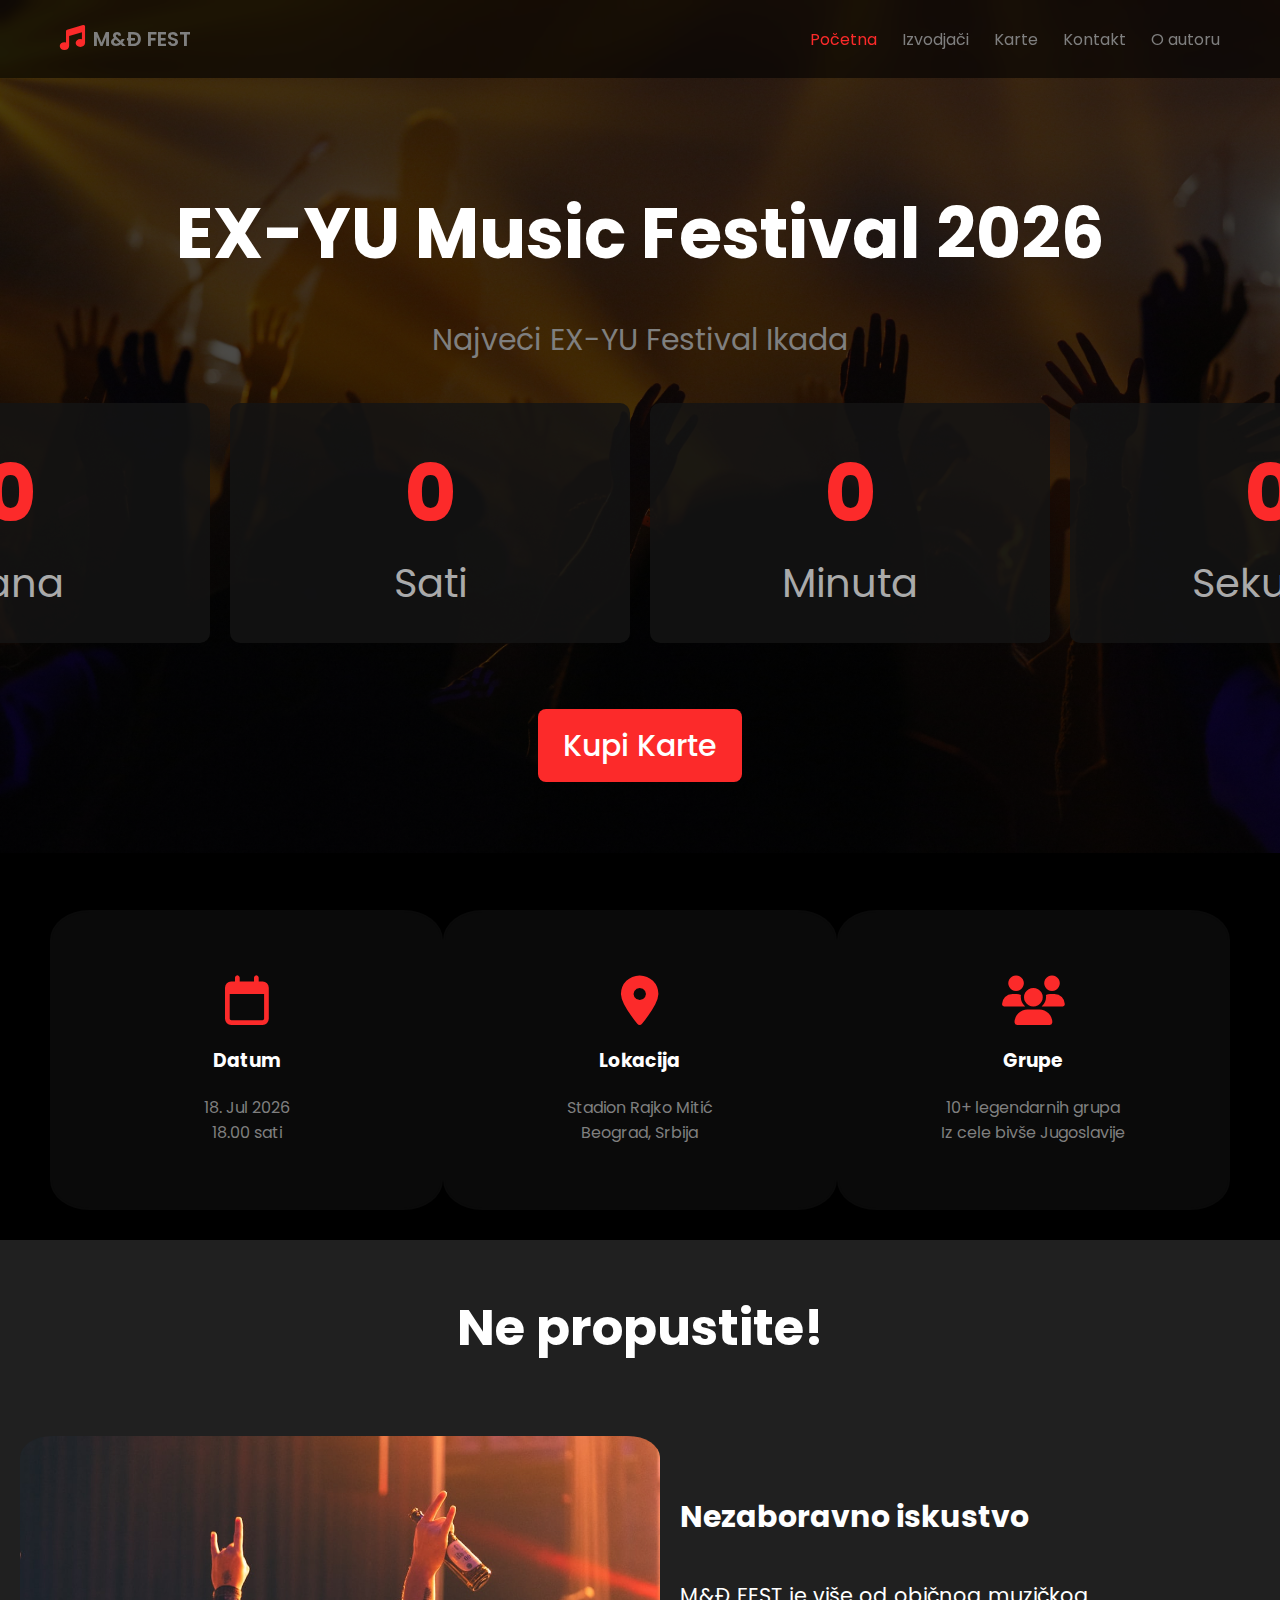
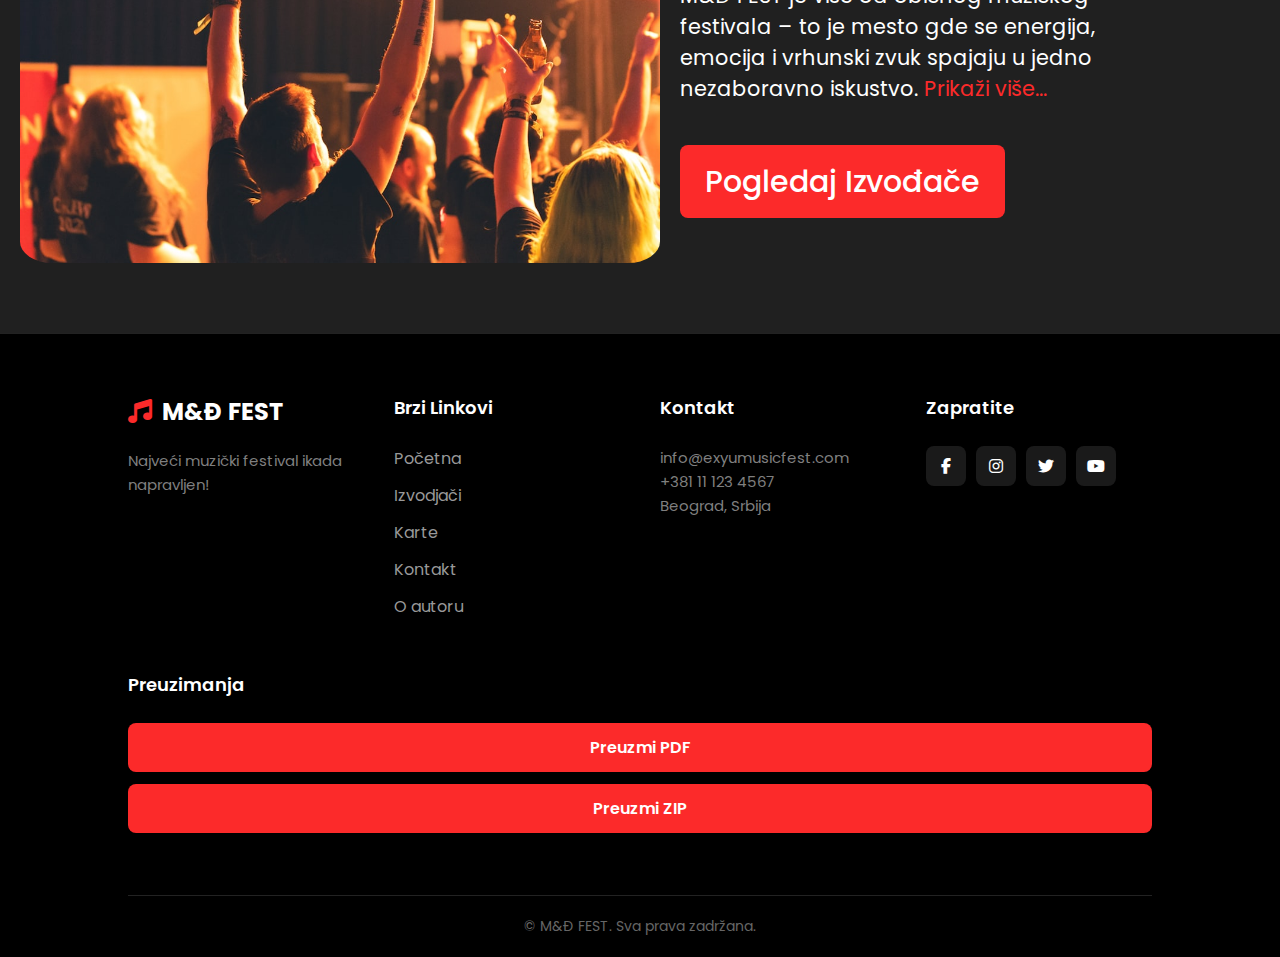
<file: index.html>
<!DOCTYPE html>
<html lang="sr">
<head>
    <meta charset="UTF-8">
    <meta name="viewport" content="width=device-width, initial-scale=1.0">
    <link rel="stylesheet" href="assets/css/style.css" type="text/css">
    <link href="https://fonts.googleapis.com/css2?family=Poppins:wght@300;400;600&display=swap" rel="stylesheet">
    <link rel="stylesheet" href="https://cdnjs.cloudflare.com/ajax/libs/font-awesome/6.7.2/css/all.min.css">
    <meta name="description" content="EX-YU Music Festival 2026 u Beogradu – M&Đ FEST donosi 10+ legendarnih bendova, vrhunsku produkciju i nezaboravno iskustvo. Stadion Rajko Mitić, 18. jul. Kupi karte!">
    <meta name="keywords" content="EX-YU Music Festival, M&Đ FEST, muzički festival Beograd, EX-YU muzika, koncert Beograd 2026, festival Srbija">    
    <link rel="icon" type="image/x-icon" href="assets/img/favicon.ico">
    <title>EX-YU Music Festival 2026 | M&Đ FEST Beograd</title>
</head>
<body>
    <header>
        <nav>
            <div id="logo">
                <a href="#">
                    <div id="nota"><i class="fas fa-music"></i></div>
                    <span>M&Đ FEST</span>
                </a>
            </div>
            <ul class="nav-meni"></ul>
        </nav>
    </header>
    <main>
        <div class="hero">
            <div>
                <h1>EX-YU Music Festival 2026</h1>
                <p>Najveći EX-YU Festival Ikada</p>
                <div id="odbrojavanje">
                    <div class="time-box">
                        <h2 id="dani"></h2>
                        <span>Dana</span>
                    </div>
                    <div class="time-box">
                        <h2 id="sati"></h2>
                        <span>Sati</span>
                    </div>
                    <div class="time-box">
                        <h2 id="minuti"></h2>
                        <span>Minuta</span>
                    </div>
                    <div class="time-box">
                        <h2 id="sekunde"></h2>
                        <span>Sekundi</span>
                    </div>
                </div>
                <span><a href="karte.html" class="btn">Kupi Karte</a></span>
            </div>
        </div>
        <div id="info">
            <div class="infoBlok">
                <div class="icon"><i class="fa-regular fa-calendar"></i></div>
                <h3>Datum</h3>
                <p>18. Jul 2026</p>
                <p>18.00 sati</p>
            </div>
            <div class="infoBlok">
                <div class="icon"><i class="fa-solid fa-location-dot"></i></div>
                <h3>Lokacija</h3>
                <p>Stadion Rajko Mitić</p>
                <p>Beograd, Srbija</p>
            </div>
            <div class="infoBlok">
                <div class="icon"><i class="fa-solid fa-users"></i></div>
                <h3>Grupe</h3>
                <p>10+ legendarnih grupa</p>
                <p>Iz cele bivše Jugoslavije</p>
            </div>
        </div>
        <div id="abt">
            <h2>Ne propustite!</h2>
            <div id="detalji">
                <img src="assets/img/sl1.jpg" alt="slika1">
                <div id="abtTekst">
                    <h3>Nezaboravno iskustvo</h3>
                    <p id="kratak-tekst">
                        M&Đ FEST je više od običnog muzičkog festivala – to je mesto gde se energija,
                        emocija i vrhunski zvuk spajaju u jedno nezaboravno iskustvo. 
                        <button id="prikazi-vise" class="manjevise">Prikaži više...</button><br/>
                        <span id="dugacak-tekst">
                            Tokom više festivalskih dana, publiku očekuju nastupi najpoznatijih izvođača
                            sa domaće i regionalne scene, spektakularna produkcija, moćno ozvučenje i
                            atmosfera koja se pamti ceo život. Festival je namenjen svima koji vole
                            kvalitetnu muziku, dobro druženje i trenutke koji se prepričavaju godinama.
                            Pridružite nam se i postanite deo priče koja se ne propušta.
                            <button id="prikazi-manje" class="manjevise">Prikaži manje...</button>
                        </span>
                    </p>
                    <span><a href="izvodjaci.html" class="btn">Pogledaj Izvođače</a></span>
                </div>
            </div>
        </div>
    </main>
    <footer class="footer">
        <div class="footer-container">
            <div class="footer-col">
                <div class="logo">
                    <i class="fas fa-music"></i>
                    <span>M&Đ FEST</span>
                </div>
                <p>Najveći muzički festival ikada napravljen!</p>
            </div>
            <div class="footer-col">
                <h3>Brzi Linkovi</h3>
                <ul class="nav-meni"></ul>
            </div>
            <div class="footer-col">
                <h3>Kontakt</h3>
                <p>info@exyumusicfest.com</p>
                <p>+381 11 123 4567</p>
                <p>Beograd, Srbija</p>
            </div>
            <div class="footer-col">
                <h3>Zapratite</h3>
                <div class="social-links">
                    <a href="https://www.facebook.com/?locale=sr_RS" target="_blank"><i class="fab fa-facebook-f"></i></a>
                    <a href="https://www.instagram.com/djordjeviicm._/" target="_blank"><i class="fab fa-instagram"></i></a>
                    <a href="https://x.com/"><i class="fab fa-twitter" target="_blank"></i></a>
                    <a href="https://www.youtube.com/"><i class="fab fa-youtube" target="_blank"></i></a>
                </div>
            </div>
            <div class="footer-col">
                <h3>Preuzimanja</h3>
                <a href="Dokumentacija.pdf" download class="footer-btn">Preuzmi PDF</a>
                <a href="site.zip" download class="footer-btn">Preuzmi ZIP</a>
            </div>
        </div>
        <div class="footer-bottom">
            <p>&copy; M&Đ FEST. Sva prava zadržana.</p>
        </div>
    </footer>
<script src="https://code.jquery.com/jquery-3.7.1.min.js"></script>
<script src="assets/js/odbrojavanje.js" type="text/javascript"></script>
<script src="assets/js/main.js" type="text/javascript"></script>
</body> 

</html>
</file>
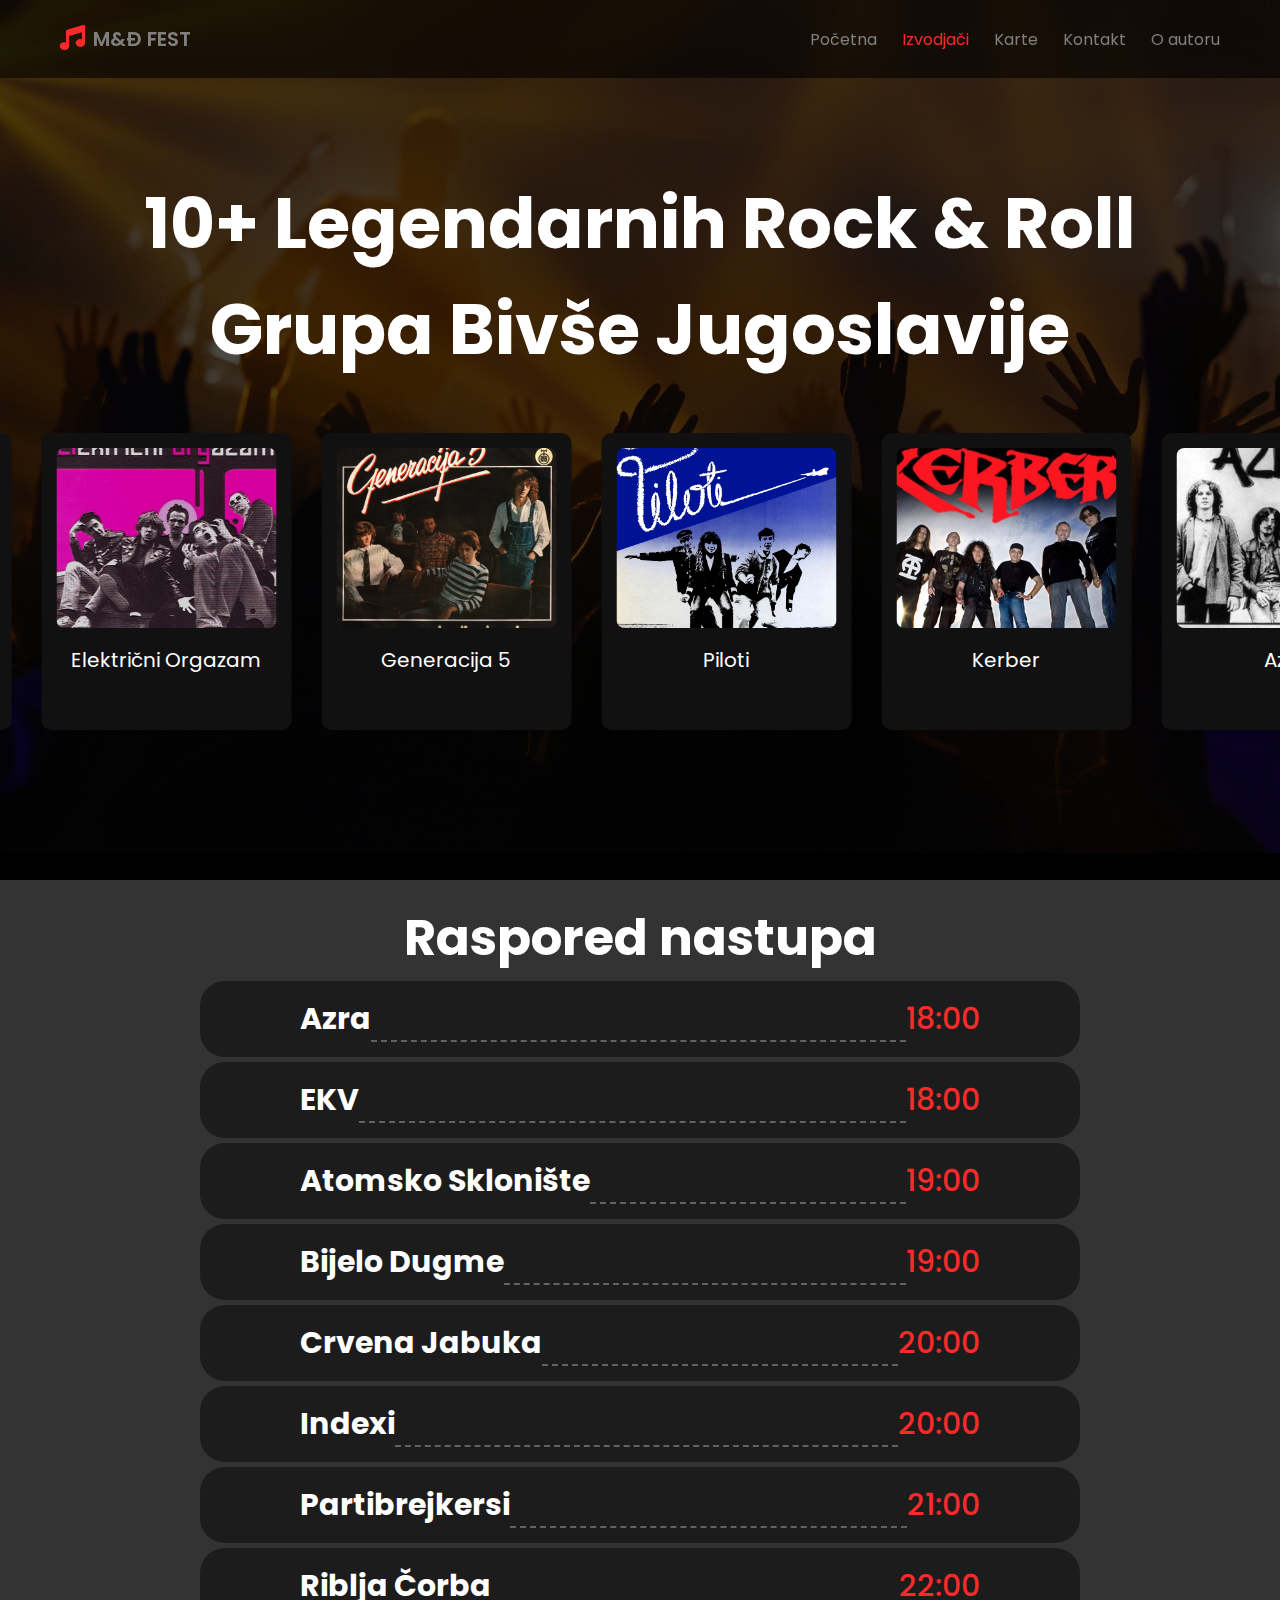
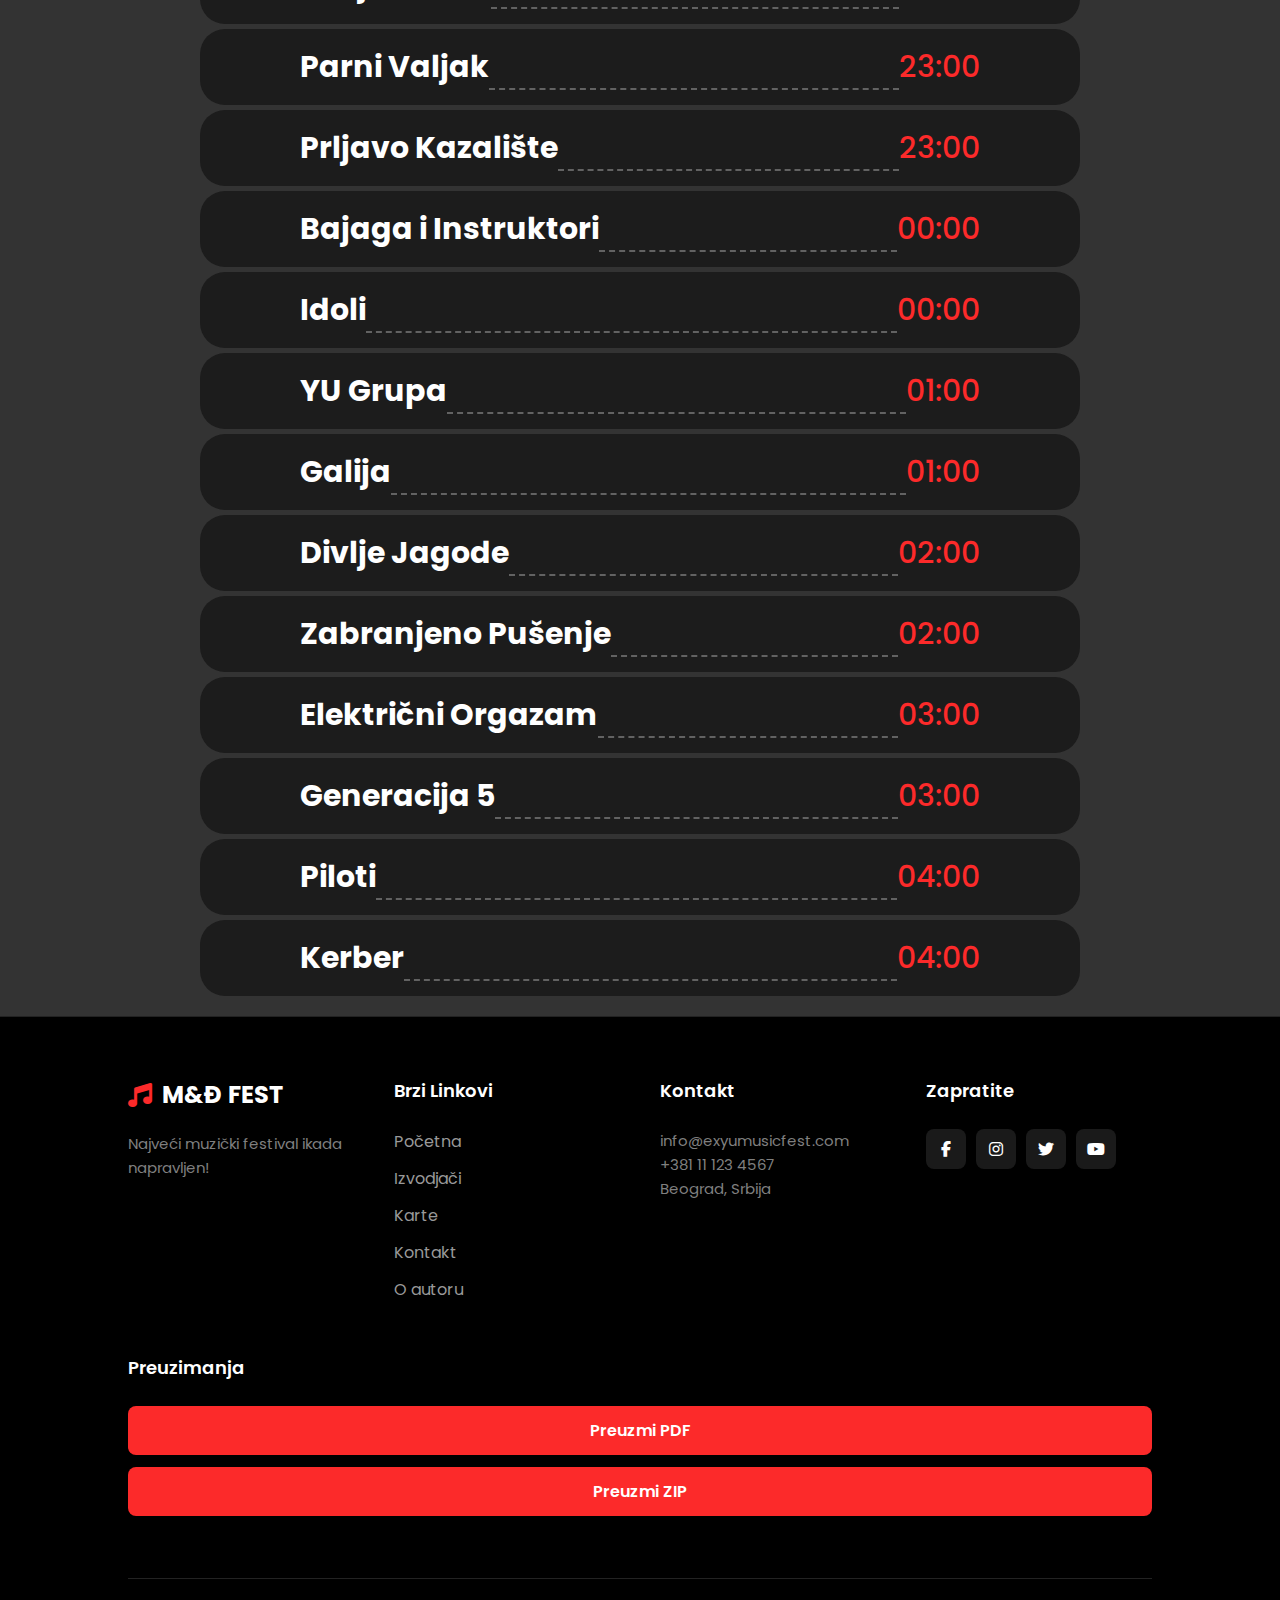
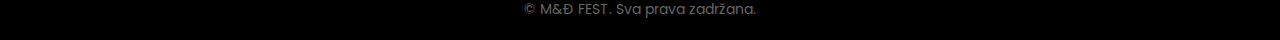
<file: izvodjaci.html>
<!DOCTYPE html>
<html lang="sr">
<head>
    <meta charset="UTF-8">
    <meta name="viewport" content="width=device-width, initial-scale=1.0">
    <link rel="stylesheet" href="assets/css/style.css" type="text/css">
    <link href="https://fonts.googleapis.com/css2?family=Poppins:wght@300;400;600&display=swap" rel="stylesheet">
    <link rel="stylesheet" href="https://cdnjs.cloudflare.com/ajax/libs/font-awesome/6.7.2/css/all.min.css">
    <meta name="description" content="Pogledaj izvođače EX-YU Music Festival 2026. Više od 10 legendarnih rock & roll bendova bivše Jugoslavije nastupa na M&Đ FEST-u u Beogradu.">
    <meta name="keywords" content="EX-YU bendovi, izvođači EX-YU festivala, rock bendovi Jugoslavija, M&Đ FEST izvođači, EX-YU rock muzika"> 
    <link rel="icon" type="image/x-icon" href="assets/img/favicon.ico">
    <title>Izvođači | EX-YU Music Festival 2026 – M&Đ FEST</title>
</head>
<body>
    <header>
        <nav>
            <div id="logo">
                <a href="index.html">
                    <div id="nota"><i class="fas fa-music"></i></div>
                    <span>M&Đ FEST</span>
                </a>
            </div>
            <ul class="nav-meni"></ul>
        </nav>
    </header>
    <main>
        <div class="hero" id="izvodjacihero">
            <div>
                <h1>10+ Legendarnih Rock & Roll <br/> Grupa Bivše Jugoslavije</h1>
                <div id="slajder">
                    <div id="slajder-viewport">
                        <div id="slajder-animacija">
                        </div>
                    </div>
                </div>
            </div>
        </div>
        <div id="nastupi">
            <h2>Raspored nastupa</h2>      
        </div>
    </main>
    <footer class="footer">
        <div class="footer-container">
            <div class="footer-col">
                <div class="logo">
                    <i class="fas fa-music"></i>
                    <span>M&Đ FEST</span>
                </div>
                <p>Najveći muzički festival ikada napravljen!</p>
            </div>
            <div class="footer-col">
                <h3>Brzi Linkovi</h3>
                <ul class="nav-meni"></ul>
            </div>
            <div class="footer-col">
                <h3>Kontakt</h3>
                <p>info@exyumusicfest.com</p>
                <p>+381 11 123 4567</p>
                <p>Beograd, Srbija</p>
            </div>
            <div class="footer-col">
                <h3>Zapratite</h3>
                <div class="social-links">
                    <a href="https://www.facebook.com/?locale=sr_RS" target="_blank"><i class="fab fa-facebook-f"></i></a>
                    <a href="https://www.instagram.com/djordjeviicm._/" target="_blank"><i class="fab fa-instagram"></i></a>
                    <a href="https://x.com/"><i class="fab fa-twitter" target="_blank"></i></a>
                    <a href="https://www.youtube.com/"><i class="fab fa-youtube" target="_blank"></i></a>
                </div>
            </div>
            <div class="footer-col">
                <h3>Preuzimanja</h3>
                <a href="fajlovi/program-festivala.pdf" download class="footer-btn">Preuzmi PDF</a>
                <a href="fajlovi/materijali.zip" download class="footer-btn">Preuzmi ZIP</a>
            </div>
        </div>
        <div class="footer-bottom">
            <p>&copy; M&Đ FEST. Sva prava zadržana.</p>
        </div>
    </footer>
<script src="assets/js/slider.js" type="text/javascript"></script>
<script src="assets/js/main.js" type="text/javascript"></script>
</body> 
</html>
</file>
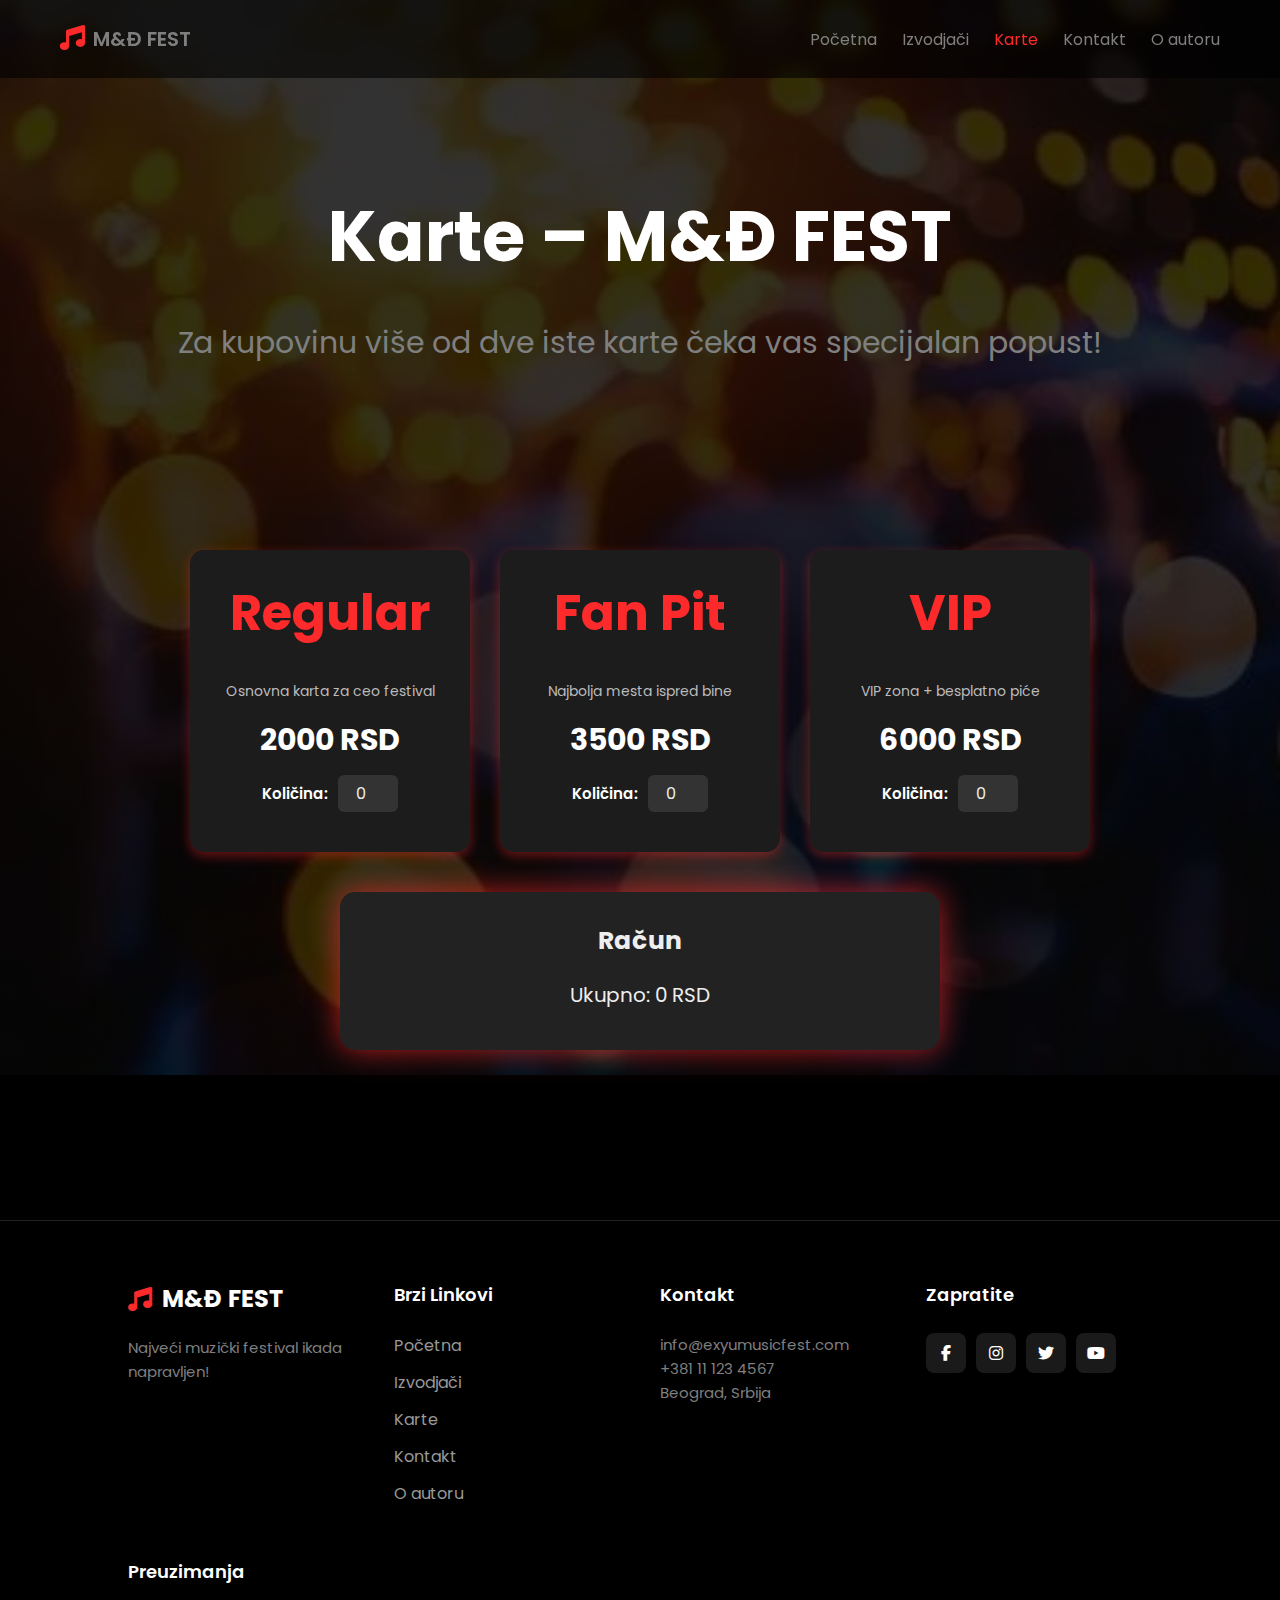
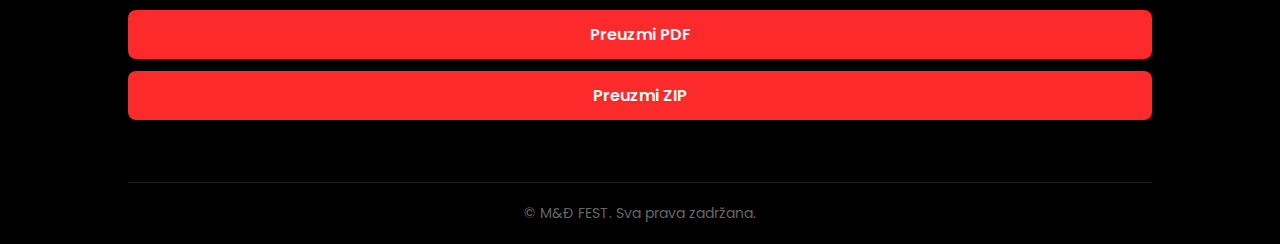
<file: karte.html>
<!DOCTYPE html>
<html lang="sr">
<head>
    <meta charset="UTF-8">
    <meta name="viewport" content="width=device-width, initial-scale=1.0">
    <link rel="stylesheet" href="assets/css/style.css" type="text/css">
    <link href="https://fonts.googleapis.com/css2?family=Poppins:wght@300;400;600&display=swap" rel="stylesheet">
    <link rel="stylesheet" href="https://cdnjs.cloudflare.com/ajax/libs/font-awesome/6.7.2/css/all.min.css">
    <meta name="description" content="Kupi karte za EX-YU Music Festival 2026 u Beogradu. M&Đ FEST donosi 10+ legendarnih bendova, 18. jul 2026, Stadion Rajko Mitić. Ostvari popust na više karata!">
    <meta name="keywords" content="karte za festival, EX-YU festival karte, M&Đ FEST karte, koncert Beograd 2026, kupovina karata">
    <link rel="icon" type="image/x-icon" href="assets/img/favicon.ico">
    <title>Karte za EX-YU Music Festival 2026 | M&Đ FEST Beograd</title>
</head>
<body>
    <header>
        <nav>
            <div id="logo">
                <a href="index.html">
                    <div id="nota"><i class="fas fa-music"></i></div>
                    <span>M&Đ FEST</span>
                </a>
            </div>
            <ul class="nav-meni"></ul>
        </nav>
    </header>
    <main id="kartehtml">
        <div class="hero" id="kartehero">
            <div>
                <h1>Karte – M&Đ FEST</h1>
                <p>Za kupovinu više od dve iste karte čeka vas specijalan popust!</p>
            </div>
        </div>
        <div id="karte-section">
            <div class="karte-wrapper">
            </div>
            <div id="racun"></div>
        </div>
    </main>
    <footer class="footer">
        <div class="footer-container">
            <div class="footer-col">
                <div class="logo">
                    <i class="fas fa-music"></i>
                    <span>M&Đ FEST</span>
                </div>
                <p>Najveći muzički festival ikada napravljen!</p>
            </div>
            <div class="footer-col">
                <h3>Brzi Linkovi</h3>
                <ul class="nav-meni"></ul>
            </div>
            <div class="footer-col">
                <h3>Kontakt</h3>
                <p>info@exyumusicfest.com</p>
                <p>+381 11 123 4567</p>
                <p>Beograd, Srbija</p>
            </div>
            <div class="footer-col">
                <h3>Zapratite</h3>
                <div class="social-links">
                    <a href="https://www.facebook.com/?locale=sr_RS" target="_blank"><i class="fab fa-facebook-f"></i></a>
                    <a href="https://www.instagram.com/djordjeviicm._/" target="_blank"><i class="fab fa-instagram"></i></a>
                    <a href="https://x.com/"><i class="fab fa-twitter" target="_blank"></i></a>
                    <a href="https://www.youtube.com/"><i class="fab fa-youtube" target="_blank"></i></a>
                </div>
            </div>
            <div class="footer-col">
                <h3>Preuzimanja</h3>
                <a href="Dokumentacija.pdf" download class="footer-btn">Preuzmi PDF</a>
                <a href="site.zip" download class="footer-btn">Preuzmi ZIP</a>
            </div>
        </div>
        <div class="footer-bottom">
            <p>&copy; M&Đ FEST. Sva prava zadržana.</p>
        </div>
    </footer>
<script src="assets/js/karte.js" type="text/javascript"></script>
<script src="assets/js/main.js" type="text/javascript"></script>
</body>

</html>
</file>
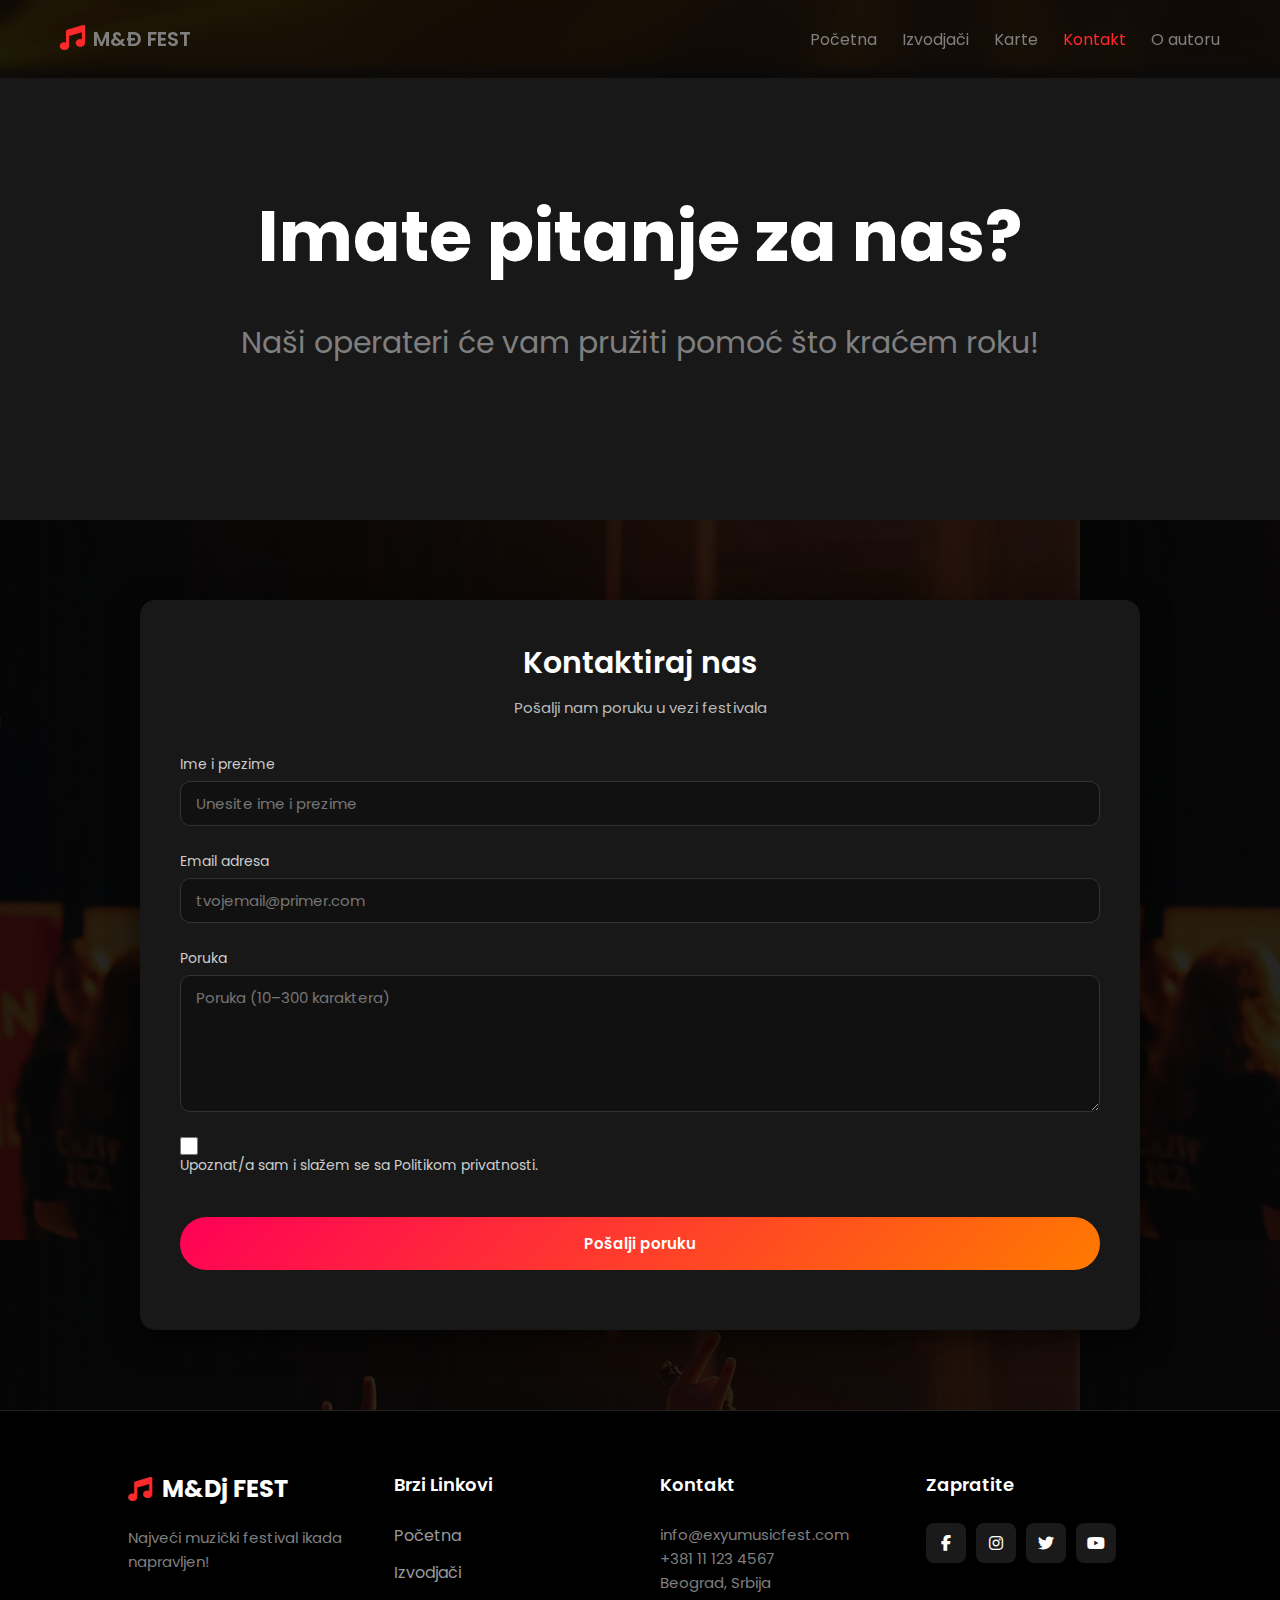
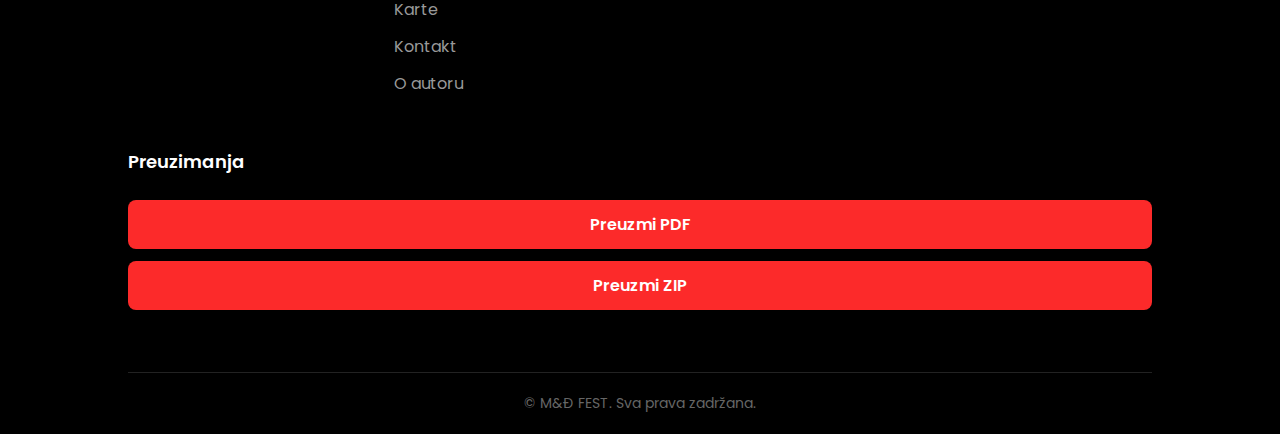
<file: kontakt.html>
<!DOCTYPE html>
<html lang="sr">
<head>
    <meta charset="UTF-8">
    <meta name="viewport" content="width=device-width, initial-scale=1.0">
    <link rel="stylesheet" href="assets/css/style.css" type="text/css">
    <link href="https://fonts.googleapis.com/css2?family=Poppins:wght@300;400;600&display=swap" rel="stylesheet">
    <link rel="stylesheet" href="https://cdnjs.cloudflare.com/ajax/libs/font-awesome/6.7.2/css/all.min.css">
    <meta name="description" content="Kontaktirajte M&Đ FEST tim za sva pitanja u vezi EX-YU Music Festival 2026. Pišite nam putem kontakt forme ili nas pozovite. Beograd, Srbija.">
    <meta name="keywords" content="kontakt M&Đ FEST, kontakt EX-YU festival, muzički festival kontakt, M&Đ FEST Beograd"> 
    <link rel="icon" type="image/x-icon" href="assets/img/favicon.ico">
    <title>Kontakt | M&Đ FEST – EX-YU Music Festival 2026</title>
</head>
<body>
    <header>
        <nav>
            <div id="logo">
                <a href="index.html">
                    <div id="nota"><i class="fas fa-music"></i></div>
                    <span>M&Đ FEST</span>
                </a>
            </div>
            <ul class="nav-meni"></ul>
        </nav>
    </header> 
    <main>
        <div class="hero" id="kontakthero">
        <div>
            <h1>Imate pitanje za nas?</h1>
            <p>Naši operateri će vam pružiti pomoć što kraćem roku!</p>
        </div>
        </div>
        <div class="kontakt-sekcija">
            <div class="kontakt-wrapper">
                <h2 class="kontakt-naslov">Kontaktiraj nas</h2>
                <p class="kontakt-opis">Pošalji nam poruku u vezi festivala</p>
                <form class="kontakt-forma" id="kontakt-forma" method="POST" action="posalji.php" novalidate>
                    <div class="forma-grupa">
                        <label for="ime">Ime i prezime</label>
                        <input type="text" id="ime" placeholder="Unesite ime i prezime"/>
                        <span class="poruka-greske" id="greska-ime"></span>
                    </div>
                    <div class="forma-grupa">
                        <label for="email">Email adresa</label>
                        <input type="text" id="email" placeholder="tvojemail@primer.com"/>
                        <span class="poruka-greske" id="greska-email"></span>
                    </div>
                    <div class="forma-grupa">
                        <label for="poruka">Poruka</label>
                        <textarea id="poruka" rows="5" placeholder="Poruka (10–300 karaktera)"></textarea>
                        <span class="poruka-greske" id="greska-poruka"></span>
                    </div>
                    <div class="forma-grupa">
                        <input type="checkbox" id="slazemse" name="slazemse"/>
                        <label for="slazemse">Upoznat/a sam i slažem se sa Politikom privatnosti.</label>
                        <span class="poruka-greske" id="greska-slazemse"></span>
                    </div>
                    <input type="button" id="dugme-poslaji" class="dugme-poslaji" value="Pošalji poruku"/>
                    <span id="forma-poruka"></span>
                </form>
            </div>
        </div>
    </main>
    <footer class="footer">
        <div class="footer-container">
            <div class="footer-col">
                <div class="logo">
                    <i class="fas fa-music"></i>
                    <span>M&Dj FEST</span>
                </div>
                <p>Najveći muzički festival ikada napravljen!</p>
            </div>
            <div class="footer-col">
                <h3>Brzi Linkovi</h3>
                <ul class="nav-meni"></ul>
            </div>
            <div class="footer-col">
                <h3>Kontakt</h3>
                <p>info@exyumusicfest.com</p>
                <p>+381 11 123 4567</p>
                <p>Beograd, Srbija</p>
            </div>
            <div class="footer-col">
                <h3>Zapratite</h3>
                <div class="social-links">
                    <a href="https://www.facebook.com/?locale=sr_RS" target="_blank"><i class="fab fa-facebook-f"></i></a>
                    <a href="https://www.instagram.com/djordjeviicm._/" target="_blank"><i class="fab fa-instagram"></i></a>
                    <a href="https://x.com/"><i class="fab fa-twitter" target="_blank"></i></a>
                    <a href="https://www.youtube.com/"><i class="fab fa-youtube" target="_blank"></i></a>
                </div>
            </div>
            <div class="footer-col">
                <h3>Preuzimanja</h3>
                <a href="Dokumentacija.pdf" download class="footer-btn">Preuzmi PDF</a>
                <a href="site.zip" download class="footer-btn">Preuzmi ZIP</a>
            </div>
        </div>
        <div class="footer-bottom">
            <p>&copy; M&Đ FEST. Sva prava zadržana.</p>
        </div>
    </footer>   
<script src="assets/js/forma.js" type="text/javascript"></script>
<script src="assets/js/main.js" type="text/javascript"></script>
</body>

</html>
</file>
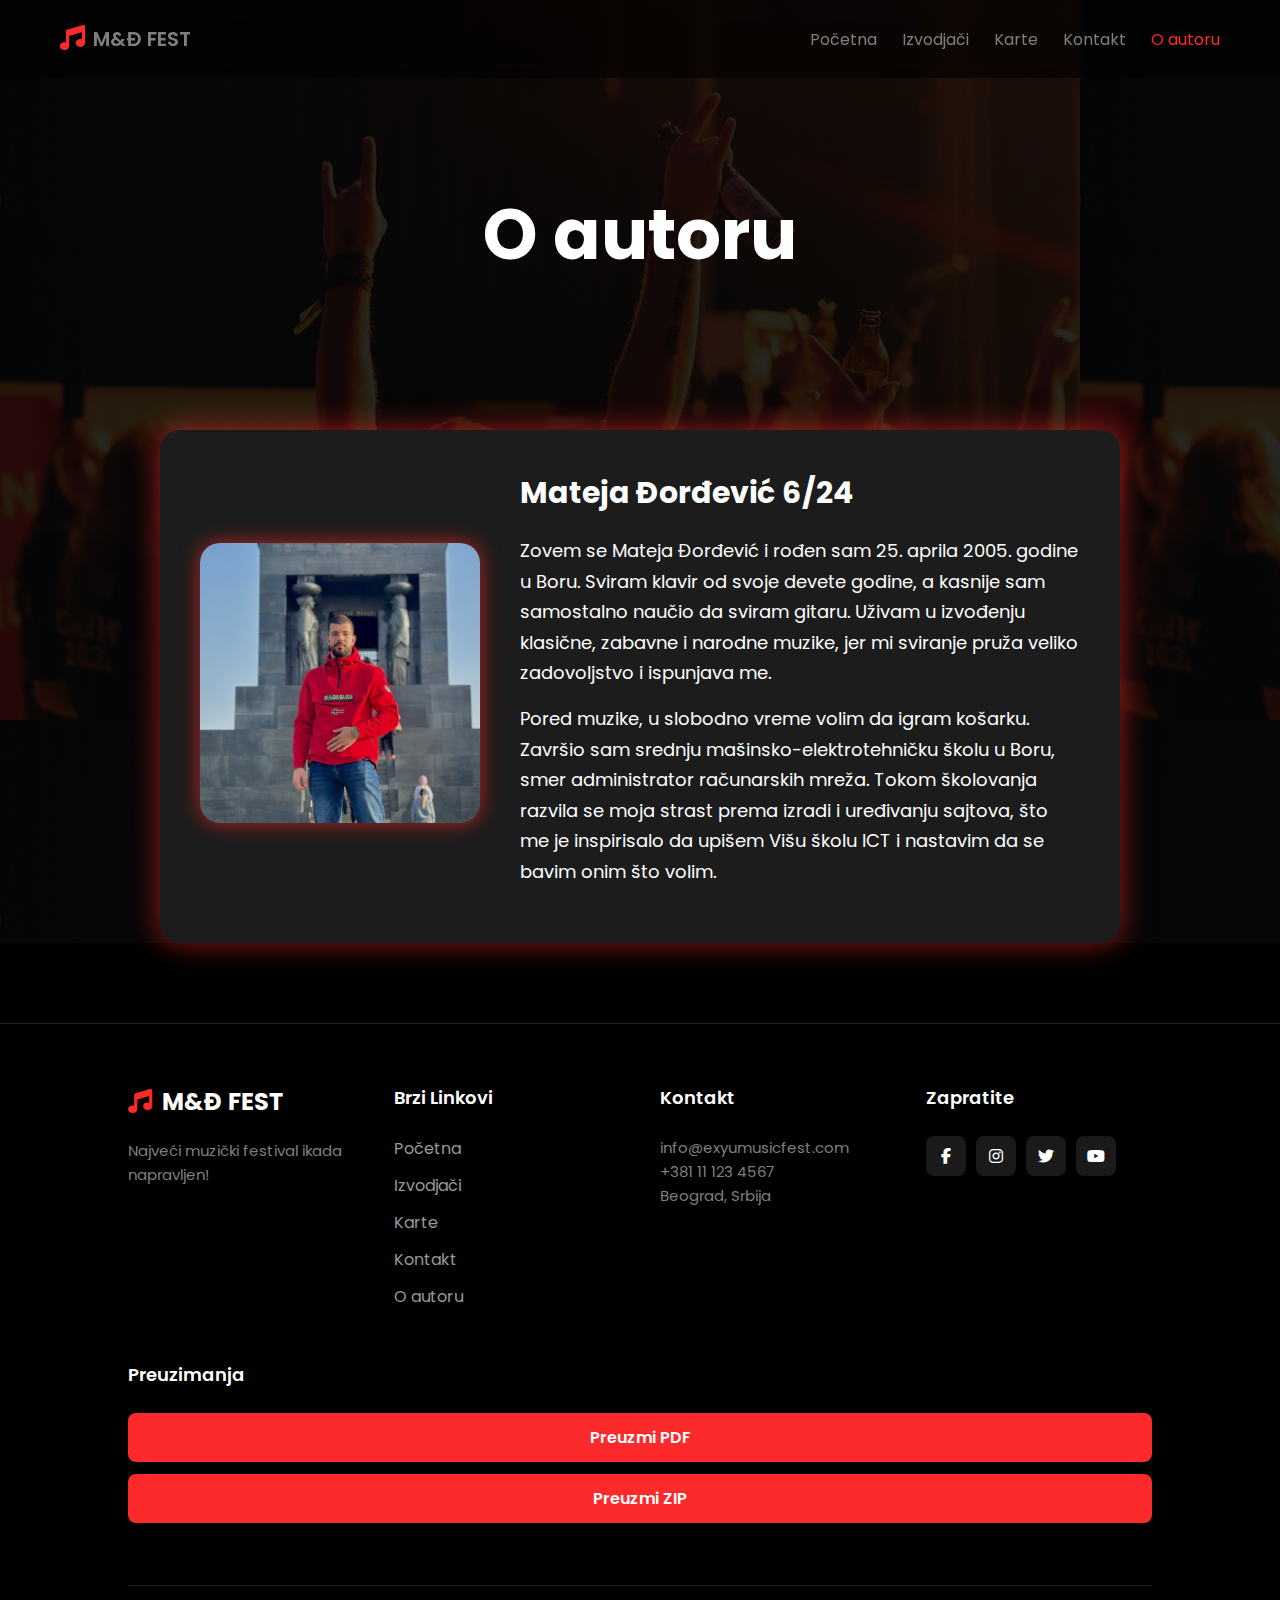
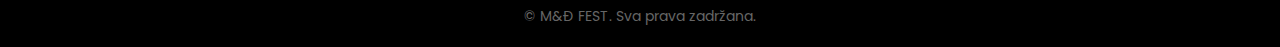
<file: oautoru.html>
<!DOCTYPE html>
<html lang="sr">
<head>
    <meta charset="UTF-8">
    <meta name="viewport" content="width=device-width, initial-scale=1.0">
    <link rel="stylesheet" href="assets/css/style.css" type="text/css">
    <link href="https://fonts.googleapis.com/css2?family=Poppins:wght@300;400;600&display=swap" rel="stylesheet">
    <link rel="stylesheet" href="https://cdnjs.cloudflare.com/ajax/libs/font-awesome/6.7.2/css/all.min.css">
    <meta name="description" content="Upoznajte Mateju Đorđevića, kreatora sajta M&Đ FEST – EX-YU Music Festival 2026. Saznajte više o njegovim veštinama, muzici i strasti prema web dizajnu.">
    <meta name="keywords" content="Mateja Đorđević, autor M&Đ FEST, EX-YU Music Festival, web dizajn, muzički festival">
    <link rel="icon" type="image/x-icon" href="assets/img/favicon.ico">
    <title>O autoru | Mateja Đorđević – M&Đ FEST</title>
</head>
<body>
    <header>
        <nav>
            <div id="logo">
                <a href="index.html">
                    <div id="nota"><i class="fas fa-music"></i></div>
                    <span>M&Đ FEST</span>
                </a>
            </div>
            <ul class="nav-meni"></ul>
        </nav>
    </header>
        <main id="autor-html">
            <div class="hero" id="autorhero">
                <div>
                    <h1>O autoru</h1>
                </div>
            </div>
            <div class="autor-sekcija">
                <div class="autor-kartica">
                    <div class="autor-slika">
                        <img src="assets/img/autor.jpg" alt="Mateja Đorđević">
                    </div>
                    <div class="autor-tekst">
                        <h2>Mateja Đorđević 6/24</h2>
                        <p>
                            Zovem se Mateja Đorđević i rođen sam 25. aprila 2005. godine u Boru.
                            Sviram klavir od svoje devete godine, a kasnije sam samostalno naučio
                            da sviram gitaru. Uživam u izvođenju klasične, zabavne i narodne muzike,
                            jer mi sviranje pruža veliko zadovoljstvo i ispunjava me.
                        </p>
                        <p>
                            Pored muzike, u slobodno vreme volim da igram košarku.
                            Završio sam srednju mašinsko-elektrotehničku školu u Boru,
                            smer administrator računarskih mreža. Tokom školovanja razvila se
                            moja strast prema izradi i uređivanju sajtova, što me je inspirisalo
                            da upišem Višu školu ICT i nastavim da se bavim onim što volim.
                        </p>
                    </div>
                </div>
            </div>
        </main>
    <footer class="footer">
        <div class="footer-container">
            <div class="footer-col">
                <div class="logo">
                    <i class="fas fa-music"></i>
                    <span>M&Đ FEST</span>
                </div>
                <p>Najveći muzički festival ikada napravljen!</p>
            </div>
            <div class="footer-col">
                <h3>Brzi Linkovi</h3>
                <ul class="nav-meni"></ul>
            </div>
            <div class="footer-col">
                <h3>Kontakt</h3>
                <p>info@exyumusicfest.com</p>
                <p>+381 11 123 4567</p>
                <p>Beograd, Srbija</p>
            </div>
            <div class="footer-col">
                <h3>Zapratite</h3>
                <div class="social-links">
                    <a href="https://www.facebook.com/?locale=sr_RS" target="_blank"><i class="fab fa-facebook-f"></i></a>
                    <a href="https://www.instagram.com/djordjeviicm._/" target="_blank"><i class="fab fa-instagram"></i></a>
                    <a href="https://x.com/"><i class="fab fa-twitter" target="_blank"></i></a>
                    <a href="https://www.youtube.com/"><i class="fab fa-youtube" target="_blank"></i></a>
                </div>
            </div>
            <div class="footer-col">
                <h3>Preuzimanja</h3>
                <a href="fajlovi/program-festivala.pdf" download class="footer-btn">Preuzmi PDF</a>
                <a href="fajlovi/materijali.zip" download class="footer-btn">Preuzmi ZIP</a>
            </div>
        </div>
        <div class="footer-bottom">
            <p>&copy; M&Đ FEST. Sva prava zadržana.</p>
        </div>
    </footer>
<script src="assets/js/main.js" type="text/javascript"></script>
</body>
</html>
</file>
<file: assets/css/style.css>
* {
    margin: 0;
    padding: 0;
    box-sizing: border-box;
    font-family: 'Poppins', sans-serif;
}
html {
  overflow-x: hidden;
}
body {
    background: #000;
    color: #fff;
    overflow-x: hidden;
}

header {
    position: fixed;
    width: 100%;
    top: 0;
    left: 0;
    z-index: 100;
    background: rgba(0,0,0,0.6);
    backdrop-filter: blur(6px);
}

nav {
    max-width: 1200px;
    margin: auto;
    padding: 20px;
    display: flex;
    justify-content: space-between;
    align-items: center;
}

#logo a{
    font-weight: 600;
    font-size: 20px;
    display: flex;
    align-items: center;
    gap: 8px;
}

#nota{
  color: rgb(252, 42, 42);
  font-size: 25px;
}

nav ul {
    list-style: none;
    display: flex;
    gap: 25px;
}

a {
    text-decoration: none;
    color: #7f7f7f;
    transition: 0.3s;
}

nav ul li a:hover,
nav ul li a.active {
    color: rgb(252, 42, 42);
}
/***************************************************************************************************************************************************/
main{
    background: linear-gradient(rgba(0,0,0,0.7), rgba(0,0,0,0.7)),url('../img/bg.jpg') top/100% no-repeat;
    padding-top: 70px;
}

.hero {
    height: 90vh;
    display: flex;
    align-items: center;
    justify-content: center;
    text-align: center;
}

.hero h1 {
    font-size: 70px;
    margin-bottom: 30px;
}

.hero p {
    font-size: 30px;
    color: #7f7f7f;
    margin-bottom: 40px;
}

#odbrojavanje {
    display: flex;
    gap: 20px;
    justify-content: center;
    margin-bottom: 80px;
}

.time-box {
    background: rgba(20,20,20,0.85);
    padding: 30px 25px;
    border-radius: 10px;
    min-width: 400px;
    min-height: 200px ;
}

.time-box h2 {
    color: rgb(252, 42, 42);
    font-size: 80px;
}

.time-box span {
    font-size: 40px;
    color: #aaa;
}

.btn {
    background: rgb(252, 42, 42);
    padding: 15px 25px;
    border-radius: 8px;
    color: #fff;
    font-size: 30px;
    text-decoration: none;
    font-weight: 500;
    transition: 0.3s;
}

.btn:hover {
    background: darkred;
}

#info{
    display: flex;
    justify-content: space-between;
    align-items: center;
    margin: 30px 50px;
}

.infoBlok{
    border: 2px solid #0a0a0a;
    background-color: #0a0a0a;
    justify-content: center;
    border-radius: 10%;
    width: 500px;
    height: 300px;
    display: flex;
    flex-direction: column;
    align-items: center;
}

.infoBlok p{
    color: #7f7f7f;
}

.infoBlok i{
    color: rgb(252, 42, 42);
    font-size: 50px;
}

.infoBlok h3{
    margin: 20px;
}

#abt{
    background-color: #202020;
    display: flex;
    flex-direction: column;
    justify-content: center;
    align-items: center;
    padding-bottom: 50px;
}

#abt img{
    width: 50%;
    margin: 20px;
    border-radius: 5%;
}

#abt h2{
    margin-top: 50px;
    margin-bottom: 50px;
    font-size: 50px;   
}

#detalji{
    display: flex;
    justify-content: space-evenly;
    align-items: center;
    gap:30x;
}

#abtTekst{
    display: flex;
    flex-direction: column;
    align-items: start;
    gap:40px;
}

#abtTekst p{
    width: 80%;
    font-size: 1.3em;
}

#abtTekst p {
    margin-bottom: 15px;
}

.manjevise{
    color: rgb(252, 42, 42);
    background-color: transparent;
    border: 0px;
    font-size: 1em;
    cursor: pointer;
}

#abtTekst h3{
    font-size: 30px;
}

/***************************************************************************************************************************************************/
.footer {
    background-color: #000;
    color: #fff;
    padding: 60px 10% 20px 10%;
    border-top: 1px solid #222;
}

.footer-container {
    display: flex;
    justify-content: space-between;
    flex-wrap: wrap;
    gap: 40px;
    max-width: 1200px;
    margin: 0 auto;
}

.footer-col {
    flex: 1;
    min-width: 200px;
}

.logo {
    display: flex;
    align-items: center;
    gap: 10px;
    font-size: 24px;
    font-weight: bold;
    margin-bottom: 20px;
}

.logo i {
    color: rgb(252, 42, 42);
}

.footer-col p {
    color: #7f7f7f;
    line-height: 1.6;
    font-size: 15px;
}

.footer-col h3 {
    font-size: 18px;
    margin-bottom: 25px;
    font-weight: 600;
}

.footer-col ul {
    list-style: none;
}

.footer-col ul li {
    margin-bottom: 12px;
}

.footer-col ul li a {
    color: #999;
    text-decoration: none;
    transition: 0.3s;
}

.footer-col ul li a:hover {
    color: rgb(252, 42, 42);
}

.footer-btn {
    display: block;
    margin-bottom: 12px;
    padding: 12px 15px;
    background: rgb(252, 42, 42);
    color: #fff;
    text-align: center;
    border-radius: 8px;
    font-weight: 600;
    text-decoration: none;
    transition: background 0.3s ease, transform 0.2s ease;
}

.footer-btn:hover {
    background: darkred;
    transform: translateY(-2px);
}


.social-links {
    display: flex;
    gap: 10px;
}

.social-links a {
    display: flex;
    align-items: center;
    justify-content: center;
    width: 40px;
    height: 40px;
    background-color: #1a1a1a;
    color: #fff;
    border-radius: 8px;
    text-decoration: none;
    transition: 0.3s;
}

.social-links a:hover {
    background-color: #333;
    color: rgb(252, 42, 42);
}

.footer-bottom {
    text-align: center;
    margin-top: 50px;
    padding-top: 20px;
    border-top: 1px solid #222;
}

.footer-bottom p {
    color: #666;
    font-size: 14px;
}
/***************************************************************************************************************************************************/
#slajder {
    width: 90%;
    margin: 50px auto;
}

#slajder-viewport {
    overflow: hidden;
    width: 100%;
}

#slajder-animacija {
    display: flex;
    gap: 30px;
    transition: transform 0.5s ease;
}

.ram-izvodjaci {
    width: 250px;
    background: #111;
    border-radius: 10px;
    padding: 15px;
    text-align: center;
    flex-shrink: 0;
}

.ram-izvodjaci img {
     width: 100%;
    height: 180px;
    object-fit: cover;
    border-radius: 8px;
}

.ram-izvodjaci p {
    margin-top: 10px;
    font-size: 20px;
    color: #fff;
}

#nastupi{
    font-size: 20px;
    display: flex;
    flex-direction: column;
    gap: 5px;
    padding: 20px 200px;
    background-color: rgb(255, 255, 255, 0.2);
}

#nastupi h2{
    margin: 0px auto; 
    font-size:50px;
}

.nastup {
    display: flex;
    justify-content: space-between;
    padding: 15px 100px;
    background: #1c1c1c;
    border-radius: 25px;
    font-size: 30px;
}

.nastup span {
    color: rgb(252, 42, 42);
    font-weight: 500;
}

.nastup .linija {
    flex: 1;
    border-bottom: 2px dashed #626262;
}

/***************************************************************************************************************************************************/
#karte-section {
    padding: 30px 15px;
    max-width: 1000px;
    margin: 0 auto 60px;
}

#karte-section h2 {
    text-align: center;
    font-size: 50px;
    color: rgb(252, 42, 42);
    margin-bottom: 30px;
}

.karte-wrapper {
    display: flex;
    gap: 30px;
    flex-wrap: wrap;
    justify-content: center;
}

.karta {
    background: #1c1c1c;
    padding: 25px 20px;
    border-radius: 14px;
    width: 280px;
    box-shadow: 0 4px 12px rgba(252, 42, 42, 0.4);
    transition: transform 0.3s ease, box-shadow 0.3s ease;
    display: flex;
    flex-direction: column;
    align-items: center;
    text-align: center;
}

.karta:hover {
    transform: translateY(-6px);
    box-shadow: 0 8px 20px rgba(252, 42, 42, 0.7);
}

.karta h2 {
    color: rgb(252, 42, 42);
    margin-bottom: 8px;
    font-weight: 700;
}

.karta p {
    font-size: 14px;
    color: #bbb;
    margin-bottom: 15px;
}

.karta strong {
    font-size: 30px;
    margin-bottom: 12px;
    color: #fff;
}

.kolicina-div {
    width: 100%;
    margin-bottom: 15px;
    display: flex;
    justify-content: center;
    gap: 10px;
    align-items: center;
}

.kolicina-div label {
    font-weight: 600;
    font-size: 15px;
}

.kolicina-div input[type="number"] {
    width: 60px;
    padding: 6px;
    border-radius: 6px;
    border: none;
    text-align: center;
    font-size: 16px;
    background: #333;
    color: #eee;
    outline: none;
    transition: background 0.3s ease;
}

.kolicina-div input[type="number"]:focus {
    background: rgb(252, 42, 42);
    color: #eee;
}

.karta button {
    background: rgb(252, 42, 42);
    border: none;
    padding: 12px 25px;
    border-radius: 8px;
    color: white;
    font-weight: 600;
    cursor: pointer;
    font-size: 16px;
    transition: background 0.3s ease;
    box-shadow: 0 3px 10px rgba(252, 42, 42, 0.5);
}

.karta button:hover {
    background: #d83232;
    box-shadow: 0 5px 15px rgba(216, 50, 50, 0.7);
}

#racun {
    max-width: 600px;
    margin: 40px auto 80px;
    background: #222;
    padding: 30px 35px;
    border-radius: 15px;
    color: #eee;
    box-shadow: 0 0 30px rgba(252, 42, 42, 0.7);
    text-align: center;
}

#racun h3 {
    margin-bottom: 20px;
    font-size: 25px;
}

#racun p {
    font-size: 20px;
    margin: 10px 0;
}

#racun strong {
    font-size: 30px;
    display: block;
    margin-top: 15px;
}

.email-div label {
    display: block;
    font-weight: 700;
    font-size: 15px;
    color: #ccc;
}

.email-div input[type="email"] {
    width: 70%;
    max-width: 360px;
    padding: 12px 15px;
    border-radius: 8px;
    border: none;
    font-size: 16px;
    outline: none;
    background-color: #333;
    color: #eee;
    transition: background-color 0.3s ease;
}

.email-div input[type="email"]:focus {
    background-color: rgb(252, 42, 42);
    color: white;
}

.email-div button {
    margin-top: 15px;
    background: rgb(252, 42, 42);
    border: none;
    padding: 15px 30px;
    color: #fff;
    border-radius: 10px;
    cursor: pointer;
    font-weight: 700;
    font-size: 20px;
    transition: background 0.3s ease;
    box-shadow: 0 5px 15px rgba(252, 42, 42, 0.5);
}

.email-div button:hover {
    background: #d83232;
    box-shadow: 0 6px 20px rgba(216, 50, 50, 0.8);
}
#kartehero{
    height: 50vh;
}
#kartehtml{
    background: linear-gradient(rgba(0,0,0,0.8), rgba(0,0,0,0.8)),url('../img/karte-bg.jpg') top/150% no-repeat;
}

/***************************************************************************************************************************************************/
.kontakt-sekcija {
    padding: 80px 20px;
    background: linear-gradient(rgba(0,0,0,0.85), rgba(0,0,0,0.85)), url('../img/sl1.jpg');
}

.kontakt-sekcija img{
    width: 300px;
}

.kontakt-wrapper {
    max-width: 1000px;
    margin: 0 auto;
    background: #181818;
    padding: 40px;
    border-radius: 15px;
    box-shadow: 0 10px 30px rgba(0, 0, 0, 0.6);
}

.kontakt-naslov {
    text-align: center;
    font-size: 30px;
    font-weight: 600;
    margin-bottom: 10px;
}

.kontakt-opis {
    text-align: center;
    font-size: 15px;
    color: #bbb;
    margin-bottom: 35px;
}

.kontakt-forma {
    display: flex;
    flex-direction: column;
    gap: 20px;
}

.forma-grupa {
    display: flex;
    flex-direction: column;
}

.forma-grupa label {
    font-size: 14px;
    margin-bottom: 6px;
    color: #ccc;
}

.forma-grupa input,
.forma-grupa textarea {
    background: #111;
    border: 1px solid #333;
    border-radius: 10px;
    padding: 10px 15px;
    font-size: 15px;
    color: #fff;
    outline: none;
    transition: border 0.3s, box-shadow 0.3s;
}

.forma-grupa input:focus,
.forma-grupa textarea:focus {
    border-color: #ffffff;
    box-shadow: 0 0 0 2px rgba(255, 255, 255, 0.2);
}

.forma-grupa input[type="checkbox"] {
    width: 18px;
    height: 18px;
    margin-right: 10px;
    accent-color: #ff0057; 
    cursor: pointer;
}

.forma-grupa input[type="checkbox"] + label {
    display: inline-block;
    font-size: 14px;
    color: #ccc;
    cursor: pointer;
}

#greska-slazemse {
    color: #f44336;
    font-size: 14px;
    margin-top: 5px;
    display: block;
}

.dugme-poslaji {
    margin-top: 10px;
    background: linear-gradient(135deg, #ff0057, #ff7a00);
    border: none;
    border-radius: 30px;
    padding: 15px;
    font-size: 15px;
    font-weight: 600;
    color: #fff;
    cursor: pointer;
    transition: transform 0.2s, box-shadow 0.2s;
}

.dugme-poslaji:hover {
    transform: translateY(-2px);
    box-shadow: 0 8px 20px rgba(255, 255, 255, 0.4);
}

#forma-poruka {
    color: #4caf50;
    font-weight: bold;
    display: block;
    margin-top: 10px;
    font-size: 15px;
    margin: 0px auto;
}

.ispravno {
    border-color: #4caf50 !important;
}

.neispravno {
    border-color: #f44336 !important;
}

.poruka-greske {
    color: #f44336;
    font-size: 15px;
    margin-top: 5px;
}

#kontakthero{
    background: #181818;
    height: 50vh;
}

/***************************************************************************************************************************************************/

#autor-html {
    background: linear-gradient(rgba(0,0,0,0.85), rgba(0,0,0,0.85)), url('../img/sl1.jpg');
}

#autorhero {
    height: 40vh;
}

.autor-sekcija {
    max-width: 1000px;
    margin: 0 auto 80px;
    padding: 0 20px;
}

.autor-kartica {
    background: #1c1c1c;
    border-radius: 20px;
    padding: 40px;
    display: flex;
    gap: 40px;
    align-items: center;
    box-shadow: 0 0 30px rgba(252, 42, 42, 0.6);
}

.autor-slika img {
    width: 280px;
    height: 280px;
    object-fit: cover;
    border-radius: 20px;
    box-shadow: 0 0 20px rgba(252, 42, 42, 0.7);
}

.autor-tekst h2 {
    font-size: 30px;
    margin-bottom: 20px;
}

.autor-tekst p {
    font-size: 18px;
    line-height: 1.7;
    margin-bottom: 15px;
}

/***************************************************************************************************************************************************/

@media screen and (max-width: 1024px) {
    .hero { min-height: 220vh; }
    .hero h1 { font-size: 50px; }
    .hero p { font-size: 25px; }
    #info { flex-wrap: wrap; justify-content: center; gap: 20px; }
    .infoBlok { width: 45%; }
    #izvodjacihero { min-height: 140vh; }
    #kartehero { min-height: 70vh; }
    #kontakthero { min-height: 70vh; }
    #detalji { flex-direction: column; text-align: center; }
    #abtTekst { align-items: center; }
    #abtTekst p { width: 100%; }
    #abt img { width: 80%; }
    .nastup { padding: 15px 30px; font-size: 20px; }
    #odbrojavanje { flex-direction: column; align-items: center; }
    .time-box { min-width: 90%; min-height: auto; padding: 20px; }
    .time-box h2 { font-size: 50px; }
    #autorhero{ min-height: 45vh; }
}

@media screen and (max-width: 768px) {
    nav { 
        flex-direction: column; 
        gap: 15px; 
        position: relative; 
        z-index: 1000; 
        background-color: rgba(0,0,0,0.85);
    }
    nav ul { flex-wrap: wrap; justify-content: center; gap: 10px; }
    nav ul li a { font-size: 18px !important; color: white !important; }
    .hero { min-height: 200vh; }
    .hero h1 { font-size: 30px; }
    .hero p { font-size: 20px; }
    #izvodjacihero { min-height: 100vh; padding: 50px 20px; }
    #izvodjacihero h1 { font-size: 25px; }
    #kartehero { min-height: 40vh; padding: 20px 20px; }
    #kontakthero { min-height: 40vh; padding: 20px 20px; }
    #autorhero { min-height: 40vh; padding: 20px 20px; }
    .infoBlok { width: 100%; height: auto; padding: 30px; }
    #nastupi { padding: 20px 10px; }
    #nastupi h2 { font-size: 30px; }
    .nastup { 
        flex-direction: column; 
        align-items: center; 
        gap: 10px; 
        text-align: center;
        border-radius: 15px;
    }
    .nastup .linija { display: none; }
    .karta { width: 100%; }
    #racun { width: 95%; padding: 20px; }
    #racun strong { font-size: 24px; }
    .email-div input[type="email"] { width: 100%; }
    .kontakt-wrapper { padding: 20px; }
    .autor-kartica { flex-direction: column; padding: 20px; text-align: center; }
    .autor-slika img { width: 200px; height: 200px; }
    .footer-container { flex-direction: column; text-align: center; }
    .social-links { justify-content: center; }
}

@media screen and (max-width: 480px) {
    .hero { padding: 30px 10px;  }
    .hero h1 { font-size: 28px; }
    .btn { font-size: 18px; padding: 12px 20px; }
    #izvodjacihero { min-height: 100vh; padding: 30px 10px; }
    .ram-izvodjaci { width: 200px; }
    #kartehero { min-height: 60vh; }
    #kontakthero { min-height: 50vh; }
    #autorhero { min-height: 50vh; }
    #odbrojavanje { flex-direction: column; align-items: center; }
    .time-box { min-width: 90%; min-height: auto; padding: 20px; }
    .time-box h2 { font-size: 40px; }
}
</file>
